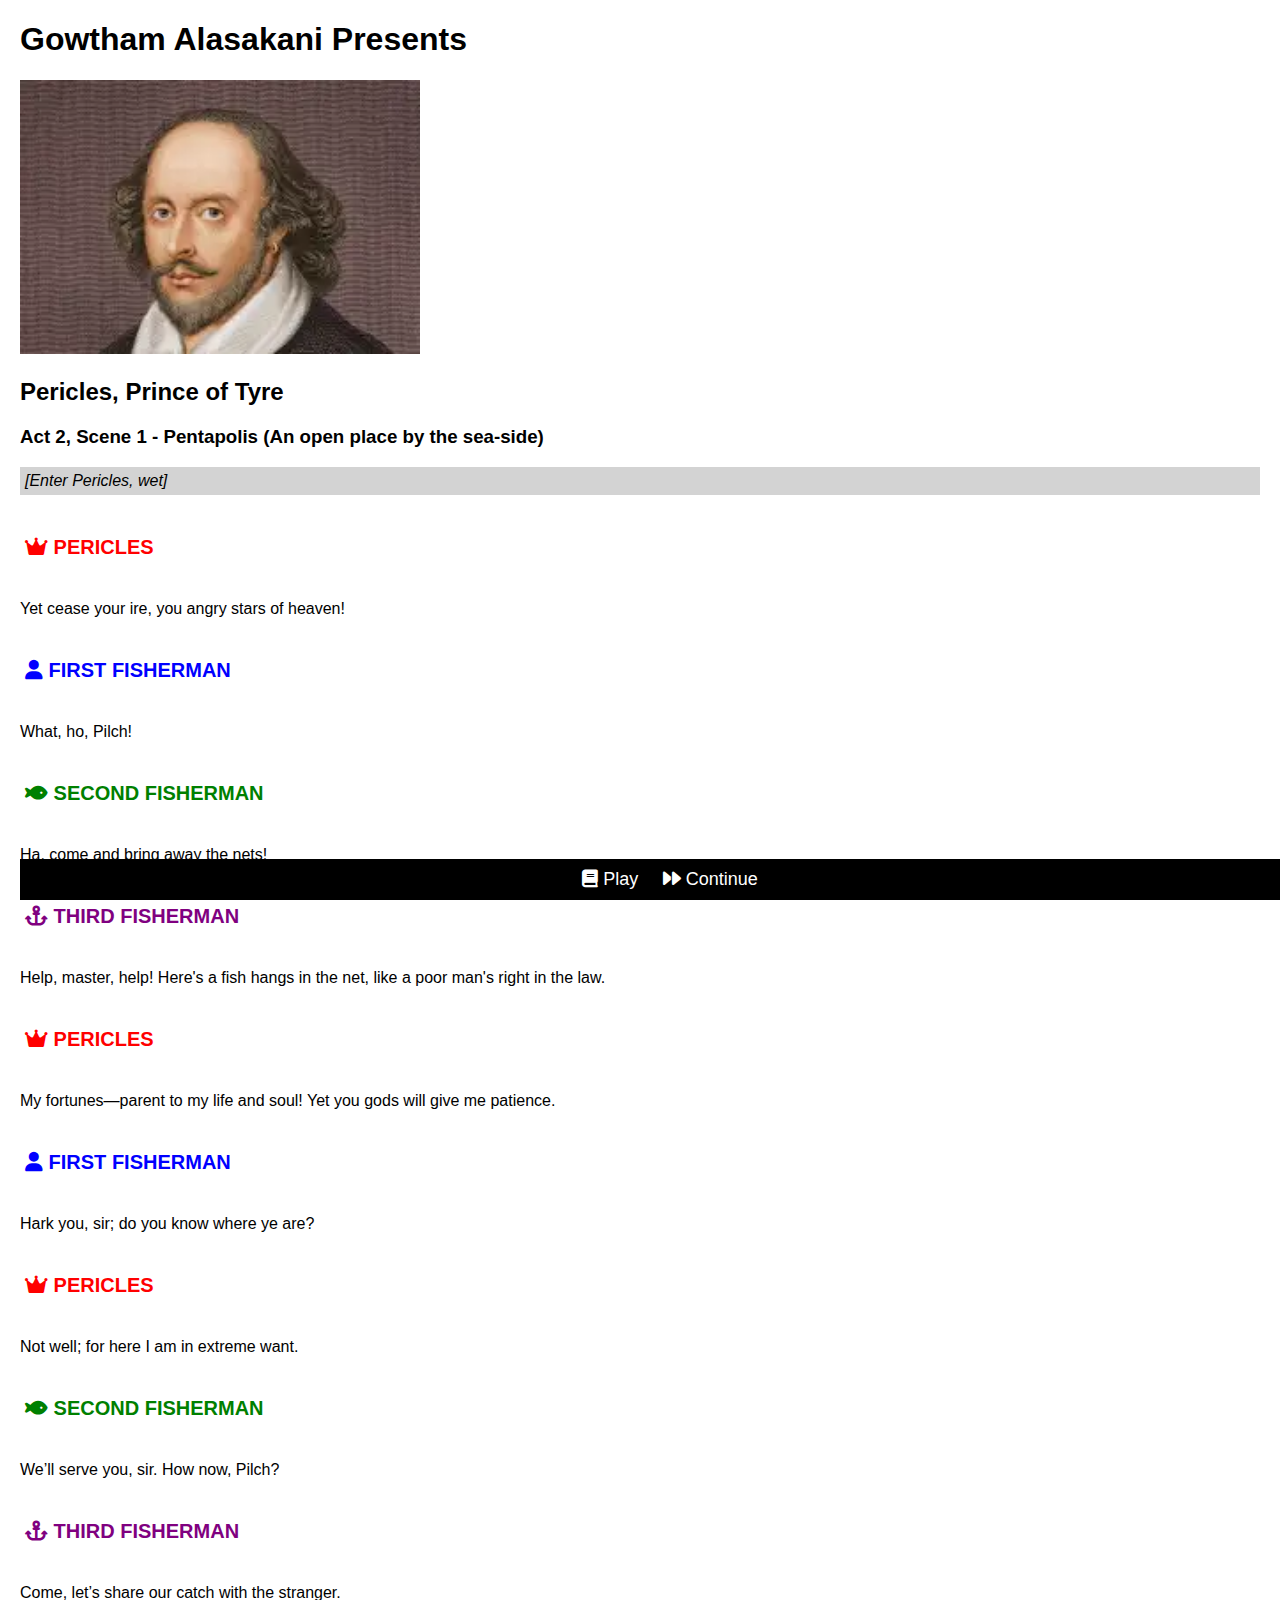
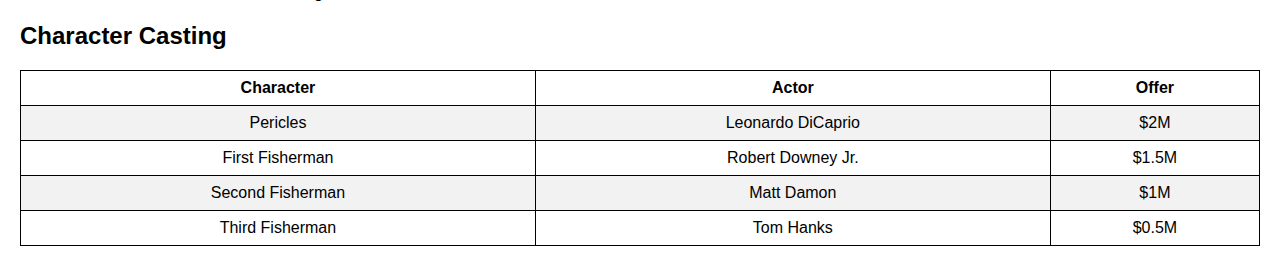
<file: index.html>
<!DOCTYPE html>
<html lang="en">
<head>
    <link rel="stylesheet" href="shakespeare.css">
    <link rel="stylesheet" href="https://cdnjs.cloudflare.com/ajax/libs/font-awesome/6.0.0/css/all.min.css">
    <meta charset="UTF-8">
    <meta name="viewport" content="width=device-width, initial-scale=1.0">
    <title>Gowtham Alasakani Presents</title>
</head>
<body>
    <h1>Gowtham Alasakani Presents</h1>

    <!-- Shakespeare Image -->
    <img src="shakespeare.jpg" alt="Shakespeare Play" width="400px">

    <h2>Pericles, Prince of Tyre</h2>
    <h3>Act 2, Scene 1 - Pentapolis (An open place by the sea-side)</h3>

    <p class="stage-direction">[Enter Pericles, wet]</p>

    <h3 class="name pericles"><i class="fa-solid fa-crown"></i> PERICLES</h3>
    <p class="speech">Yet cease your ire, you angry stars of heaven!</p>

    <h3 class="name fisherman1"><i class="fa-solid fa-user"></i> FIRST FISHERMAN</h3>
    <p class="speech">What, ho, Pilch!</p>

    <h3 class="name fisherman2"><i class="fa-solid fa-fish"></i> SECOND FISHERMAN</h3>
    <p class="speech">Ha, come and bring away the nets!</p>

    <h3 class="name fisherman3"><i class="fa-solid fa-anchor"></i> THIRD FISHERMAN</h3>
    <p class="speech">Help, master, help! Here's a fish hangs in the net, like a poor man's right in the law.</p>

    <h3 class="name pericles"><i class="fa-solid fa-crown"></i> PERICLES</h3>
    <p class="speech">My fortunes—parent to my life and soul! Yet you gods will give me patience.</p>

    <h3 class="name fisherman1"><i class="fa-solid fa-user"></i> FIRST FISHERMAN</h3>
    <p class="speech">Hark you, sir; do you know where ye are?</p>

    <h3 class="name pericles"><i class="fa-solid fa-crown"></i> PERICLES</h3>
    <p class="speech">Not well; for here I am in extreme want.</p>

    <h3 class="name fisherman2"><i class="fa-solid fa-fish"></i> SECOND FISHERMAN</h3>
    <p class="speech">We’ll serve you, sir. How now, Pilch?</p>

    <h3 class="name fisherman3"><i class="fa-solid fa-anchor"></i> THIRD FISHERMAN</h3>
    <p class="speech">Come, let’s share our catch with the stranger.</p>

    <!-- Character Casting Table -->
    <h2>Character Casting</h2>
    <table>
        <tr>
            <th>Character</th>
            <th>Actor</th>
            <th>Offer</th>
        </tr>
        <tr>
            <td>Pericles</td>
            <td>Leonardo DiCaprio</td>
            <td>$2M</td>
        </tr>
        <tr>
            <td>First Fisherman</td>
            <td>Robert Downey Jr.</td>
            <td>$1.5M</td>
        </tr>
        <tr>
            <td>Second Fisherman</td>
            <td>Matt Damon</td>
            <td>$1M</td>
        </tr>
        <tr>
            <td>Third Fisherman</td>
            <td>Tom Hanks</td>
            <td>$0.5M</td>
        </tr>
    </table>

    <!-- Navbar -->
    <nav>
        <ul>
            <li><a href="play.html"><i class="fa-solid fa-book"></i> Play</a></li>
            <li><a href="play2.html"><i class="fa-solid fa-forward"></i> Continue</a></li>
        </ul>
    </nav>

</body>
</html>
</file>
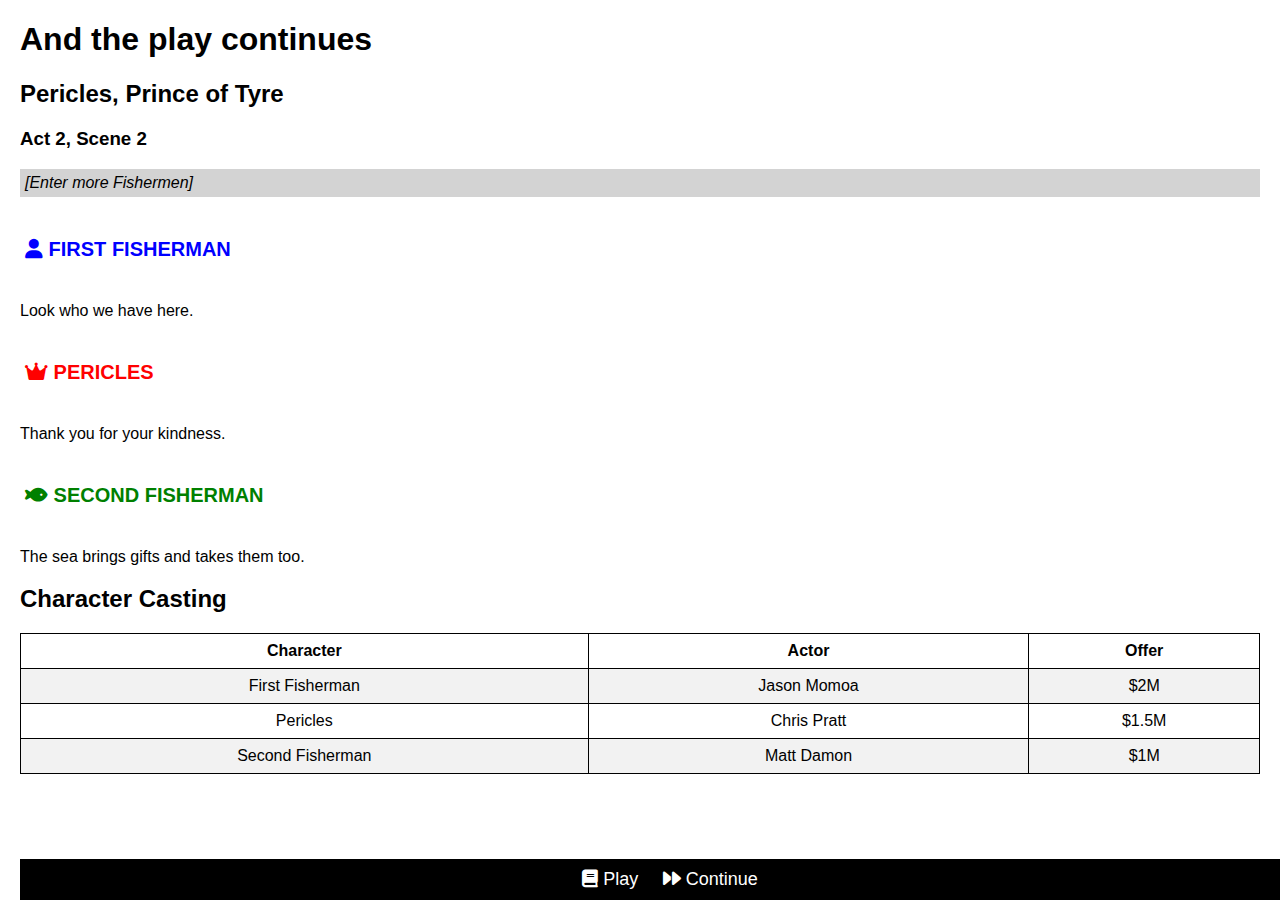
<file: play2.html>
<!DOCTYPE html>
<html lang="en">
<head>
    <link rel="stylesheet" href="shakespeare.css">
    <link rel="stylesheet" href="https://cdnjs.cloudflare.com/ajax/libs/font-awesome/6.0.0/css/all.min.css">
    <meta charset="UTF-8">
    <meta name="viewport" content="width=device-width, initial-scale=1.0">
    <title>And the play continues</title>
</head>
<body>
    <h1>And the play continues</h1>
    <h2>Pericles, Prince of Tyre</h2>
    <h3>Act 2, Scene 2</h3>

    <p class="stage-direction">[Enter more Fishermen]</p>

    <h3 class="name fisherman1"><i class="fa-solid fa-user"></i> FIRST FISHERMAN</h3>
    <p class="speech">Look who we have here.</p>

    <h3 class="name pericles"><i class="fa-solid fa-crown"></i> PERICLES</h3>
    <p class="speech">Thank you for your kindness.</p>

    <h3 class="name fisherman2"><i class="fa-solid fa-fish"></i> SECOND FISHERMAN</h3>
    <p class="speech">The sea brings gifts and takes them too.</p>

    <!-- Character Casting Table -->
    <h2>Character Casting</h2>
    <table>
        <tr>
            <th>Character</th>
            <th>Actor</th>
            <th>Offer</th>
        </tr>
        <tr>
            <td>First Fisherman</td>
            <td>Jason Momoa</td>
            <td>$2M</td>
        </tr>
        <tr>
            <td>Pericles</td>
            <td>Chris Pratt</td>
            <td>$1.5M</td>
        </tr>
        <tr>
            <td>Second Fisherman</td>
            <td>Matt Damon</td>
            <td>$1M</td>
        </tr>
    </table>

    <!-- Navbar (Updated Links) -->
    <nav>
        <ul>
            <li><a href="play.html"><i class="fa-solid fa-book"></i> Play</a></li>
            <li><a href="play2.html"><i class="fa-solid fa-forward"></i> Continue</a></li>
        </ul>
    </nav>

</body>
</html>
</file>
<file: shakespeare.css>
/* Global styles */
body {
    font-family: Arial, sans-serif;
    margin: 20px;
}

/* Speech text */
.speech {
    font-size: 16px;
    color: black;
}

/* Stage directions */
.stage-direction {
    font-style: italic;
    background-color: lightgray;
    padding: 5px;
}

.stage-direction:hover {
    background-color: darkgray;
    color: white;
}

/* Character name styling */
.name {
    font-size: 20px;
    font-weight: bold;
    color: black;
    padding: 5px;
    display: inline-block;
    transition: all 0.3s ease-in-out;
}

/* Hover Effect */
.name:hover {
    text-shadow: 3px 3px 5px red;
    border: 3px solid blue;
    background-color: yellow;
    cursor: pointer;
}

/* Character-specific colors */
.pericles {
    color: red;
}

.fisherman1 {
    color: blue;
}

.fisherman2 {
    color: green;
}

.fisherman3 {
    color: purple;
}

/* Table Styling */
table {
    width: 100%;
    border-collapse: collapse;
    margin-top: 20px;
}

th, td {
    border: 1px solid black;
    padding: 8px;
    text-align: center;
}

tr:nth-child(even) {
    background-color: #f2f2f2;
}

/* Navbar */
nav {
    background-color: black;
    padding: 10px;
    text-align: center;
    position: fixed;
    bottom: 0;
    width: 100%;
}

nav ul {
    list-style: none;
    padding: 0;
    margin: 0;
}

nav ul li {
    display: inline;
    margin: 10px;
}

nav ul li a {
    color: white;
    text-decoration: none;
    font-size: 18px;
}

nav ul li a:hover {
    color: yellow;
}
</file>
